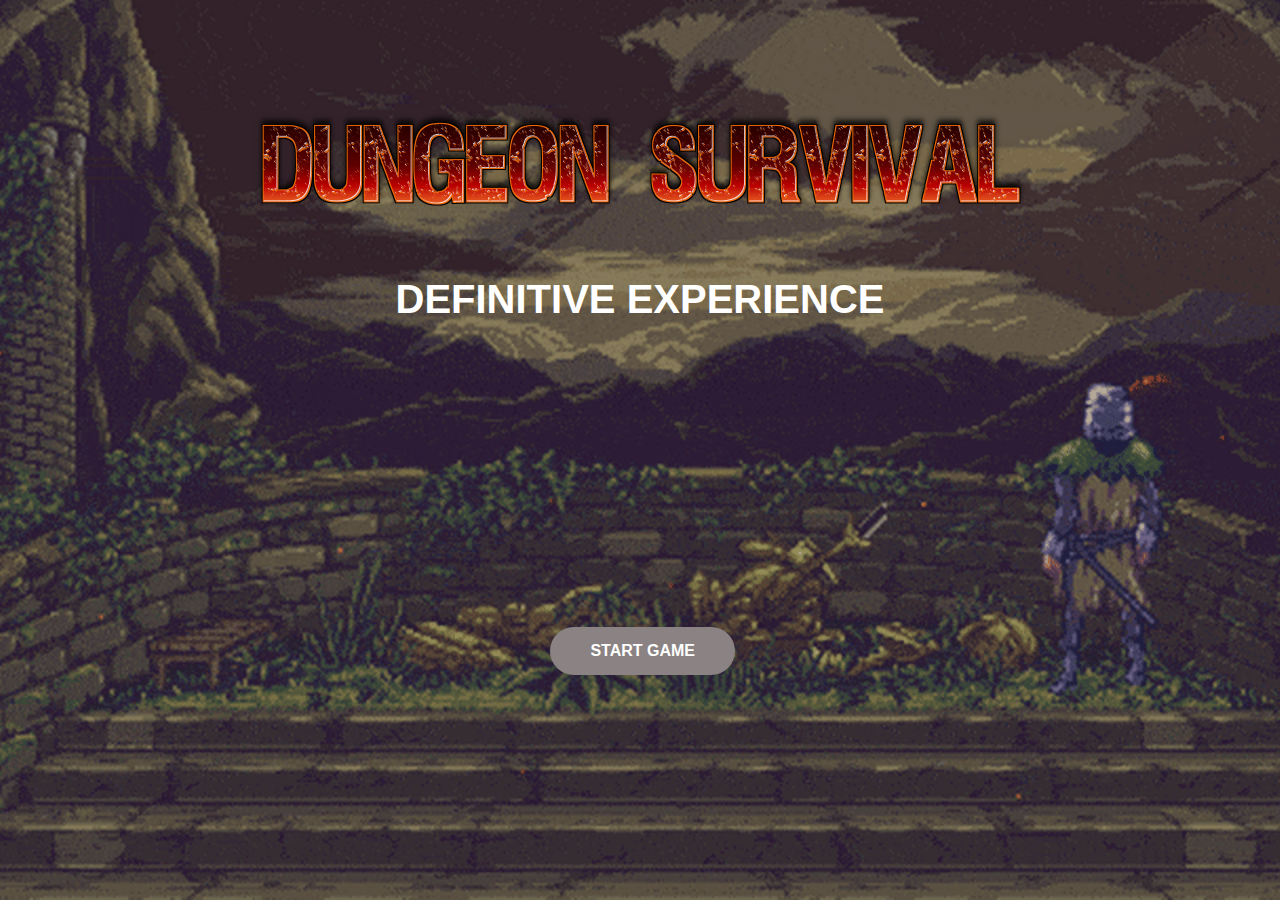
<file: index.html>
<!DOCTYPE html>
<html lang="en">
  <head>
    <meta charset="UTF-8" />
    <meta name="viewport" content="width=device-width, initial-scale=1.0" />
    <meta http-equiv="X-UA-Compatible" content="ie=edge" />
    <title>Dungeon Survival</title>
    <link rel="icon" type="image/png" href="./img/wizard.png" />
    <link rel="stylesheet" href="./css/style.css" />
    <script>
      (function (apiKey) {
        (function (p, e, n, d, o) {
          var v, w, x, y, z;
          o = p[d] = p[d] || {};
          o._q = o._q || [];
          v = ["initialize", "identify", "updateOptions", "pageLoad", "track"];
          for (w = 0, x = v.length; w < x; ++w)
            (function (m) {
              o[m] =
                o[m] ||
                function () {
                  o._q[m === v[0] ? "unshift" : "push"](
                    [m].concat([].slice.call(arguments, 0))
                  );
                };
            })(v[w]);
          y = e.createElement(n);
          y.async = !0;
          y.src =
            "https://cdn.eu.pendo.io/agent/static/" + apiKey + "/pendo.js";
          z = e.getElementsByTagName(n)[0];
          z.parentNode.insertBefore(y, z);
        })(window, document, "script", "pendo");

        // Call this whenever information about your visitors becomes available
        // Please use Strings, Numbers, or Bools for value types.
        pendo.initialize({
          visitor: {
            id: "VISITOR-UNIQUE-ID", // Required if user is logged in
            // email:        // Recommended if using Pendo Feedback, or NPS Email
            // full_name:    // Recommended if using Pendo Feedback
            // role:         // Optional

            // You can add any additional visitor level key-values here,
            // as long as it's not one of the above reserved names.
          },

          account: {
            id: "ACCOUNT-UNIQUE-ID", // Required if using Pendo Feedback
            // name:         // Optional
            // is_paying:    // Recommended if using Pendo Feedback
            // monthly_value:// Recommended if using Pendo Feedback
            // planLevel:    // Optional
            // planPrice:    // Optional
            // creationDate: // Optional

            // You can add any additional account level key-values here,
            // as long as it's not one of the above reserved names.
          },
        });
      })("576c357b-57a8-4483-7cb7-f8b3c6cd12b4");
    </script>
  </head>
  <body>
    <script src="./js/bullet.js"></script>
    <script src="./js/creature.js"></script>
    <script src="./js/player.js"></script>
    <script src="./js/monster.js"></script>
    <script src="./js/game.js"></script>
    <script src="./js/sprite.js"></script>
    <script src="./js/main.js"></script>
  </body>
</html>
</file>
<file: css/style.css>
/* ---- reset ---- */
@import url('https://fonts.googleapis.com/css2?family=Caveat&family=Dancing+Script&display=swap');

html {
  -webkit-box-sizing: border-box;
  box-sizing: border-box;
}
*,
*:before,
*:after {
  -webkit-box-sizing: inherit;
  box-sizing: inherit;
}

textarea:focus, input:focus{
  outline: none;
}

body {
  margin: 0;
  padding: 0;
  font-family: sans-serif;
  background-color: #5f5f5f;
  font-weight: bold;
}


/* ---- layout ---- */
/* ---- splashScreen1 ---- */
.splashScreen1 {
  width: 100%;
  height: 100vh;
  background: url(../img/splash-1-background.gif);
  background-size: cover;
  background-position: center;
  background-repeat: no-repeat;
  display: flex;
  justify-content: center;
  align-items: center;
  flex-direction: column;
  color: white;
  text-align: center;
}

.splashScreen1 h2 {
  margin-top: 0;
  margin-bottom: 10%;
  font-size: 40px;
}

.text-box {
  margin-left: 44vw;
  margin-top: 42vh;
}

.btn:link,
.btn:visited {
  text-transform: uppercase;
  text-decoration: none;
  padding: 15px 40px;
  display: inline-block;
  border-radius: 100px;
  transition: all 0.2s;
  position: absolute;
  left: 43%;
  bottom: 25%;
}

.btn:hover {
  transform: translateY(-3px);
  box-shadow: 0 10px 20px rgba(0, 0, 0, 0.2);
}

.btn:active {
  transform: translateY(-1px);
  box-shadow: 0 5px 10px rgba(0, 0, 0, 0.2);
}

.btn-white {
  background-color: rgb(139, 131, 131);
  color: rgb(255, 255, 255);
}

.btn::after {
  content: "";
  display: inline-block;
  height: 100%;
  width: 100%;
  border-radius: 100px;
  position: absolute;
  top: 0;
  left: 0;
  z-index: -1;
  transition: all 0.4s;
}

.btn-white::after {
  background-color: rgb(139, 131, 131);
}

.btn:hover::after {
  transform: scaleX(1.4) scaleY(1.6);
  opacity: 0;
}

.btn-animated {
  animation: moveInBottom 5s ease-out;
  animation-fill-mode: backwards;
}

@keyframes moveInBottom {
  0% {
    opacity: 0;
    transform: translateY(30px);
  }

  100% {
    opacity: 1;
    transform: translateY(0px);
  }
}

/* ---- splashScreen2 ---- */

.splashScreen2 {
  width: 100%;
  height: 100vh;
  background: url(../img/splash-2-background.gif);
  background-size: cover;
  background-position: bottom;
  background-repeat: no-repeat;
  color: rgb(223, 223, 223);
  text-align: center;
}

.splashScreen2 p {
  background-color: rgba(15, 15, 15, 0.589);
  border-radius: 25px;
  border: 2px solid #000000;
  padding: 20px;
  width: 40%;
  position: absolute;
  left: 55%;
  top: 1%;
  font-family: 'Caveat';
  font-weight: 100;
  font-size: 2vw;
}

.splashScreen2 input {
  font-family: 'Caveat';
  font-size: 28px;
  border-radius: 25px;
  padding: 10px;
  text-align: center;
  position: absolute;
  left: 57%;
  top: 70%;
}

#name-button {
  padding-top: 20px;
  padding-left: 25px;
  padding-right: 25px;
  height: 55px;
  left: 77%;
  top: 70%;
}

/* ---- game ---- */

.game-container {
  width: 100%;
  height: 100vh;
  background-color: black;
  color: white;
  background: url(../img/dungeon.gif);
  background-size: cover;
  background-position: center;
  background-repeat: no-repeat;
}

.canvas-container {
  width: 100vw;
  height: 100vh;
  display: flex;
  align-items: center;
  justify-content: center;
}
.canvas-container canvas {
  height: 70%;
  width: 63%;
  margin-bottom: 8%;
  margin-right: 2%;
}

#p-key {
  height: 100px;
  position:absolute;
  left: 5%;
  top: 20%;
}

#wasd-keys {
  height: 200px;
  position:absolute;
  left: 2%;
  top: 40%;
}

#p-text {
  width: 15%;
  position:absolute;
  left: 17%;
  top: 18%;
}

#wasd-text {
  width: 15%;
  position:absolute;
  left: 17%;
  top: 45%;
}

/* ---- Game Over ---- */

.game-over-screen {
  display: flex;
  flex-direction: column;
  align-items: center;
  justify-content: center;
}

.game-over-screen img{
  margin-bottom: 0;
}

#restart-button {
  padding-top: 20px;
  padding-left: 25px;
  padding-right: 25px;
  margin-top: 30px;
  height: 55px;
  position: relative;
  left: 0px;
}
</file>
